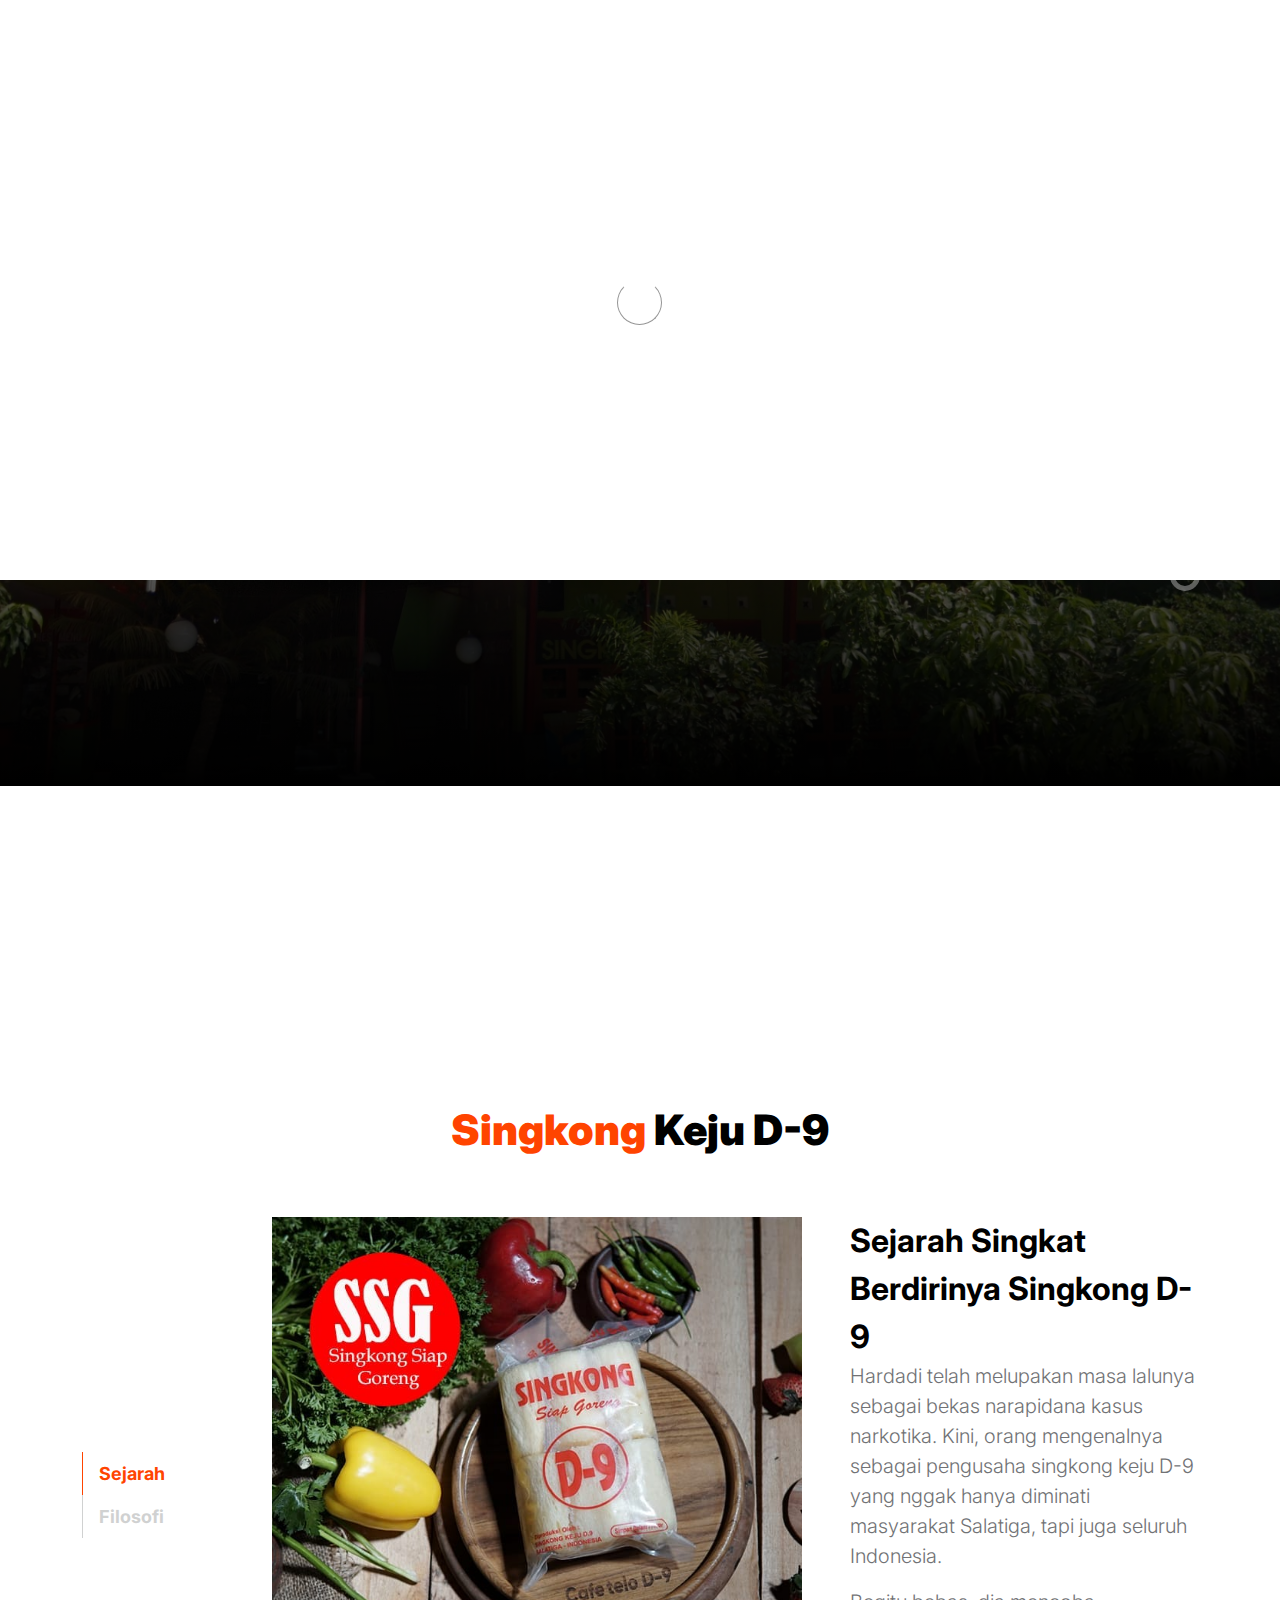
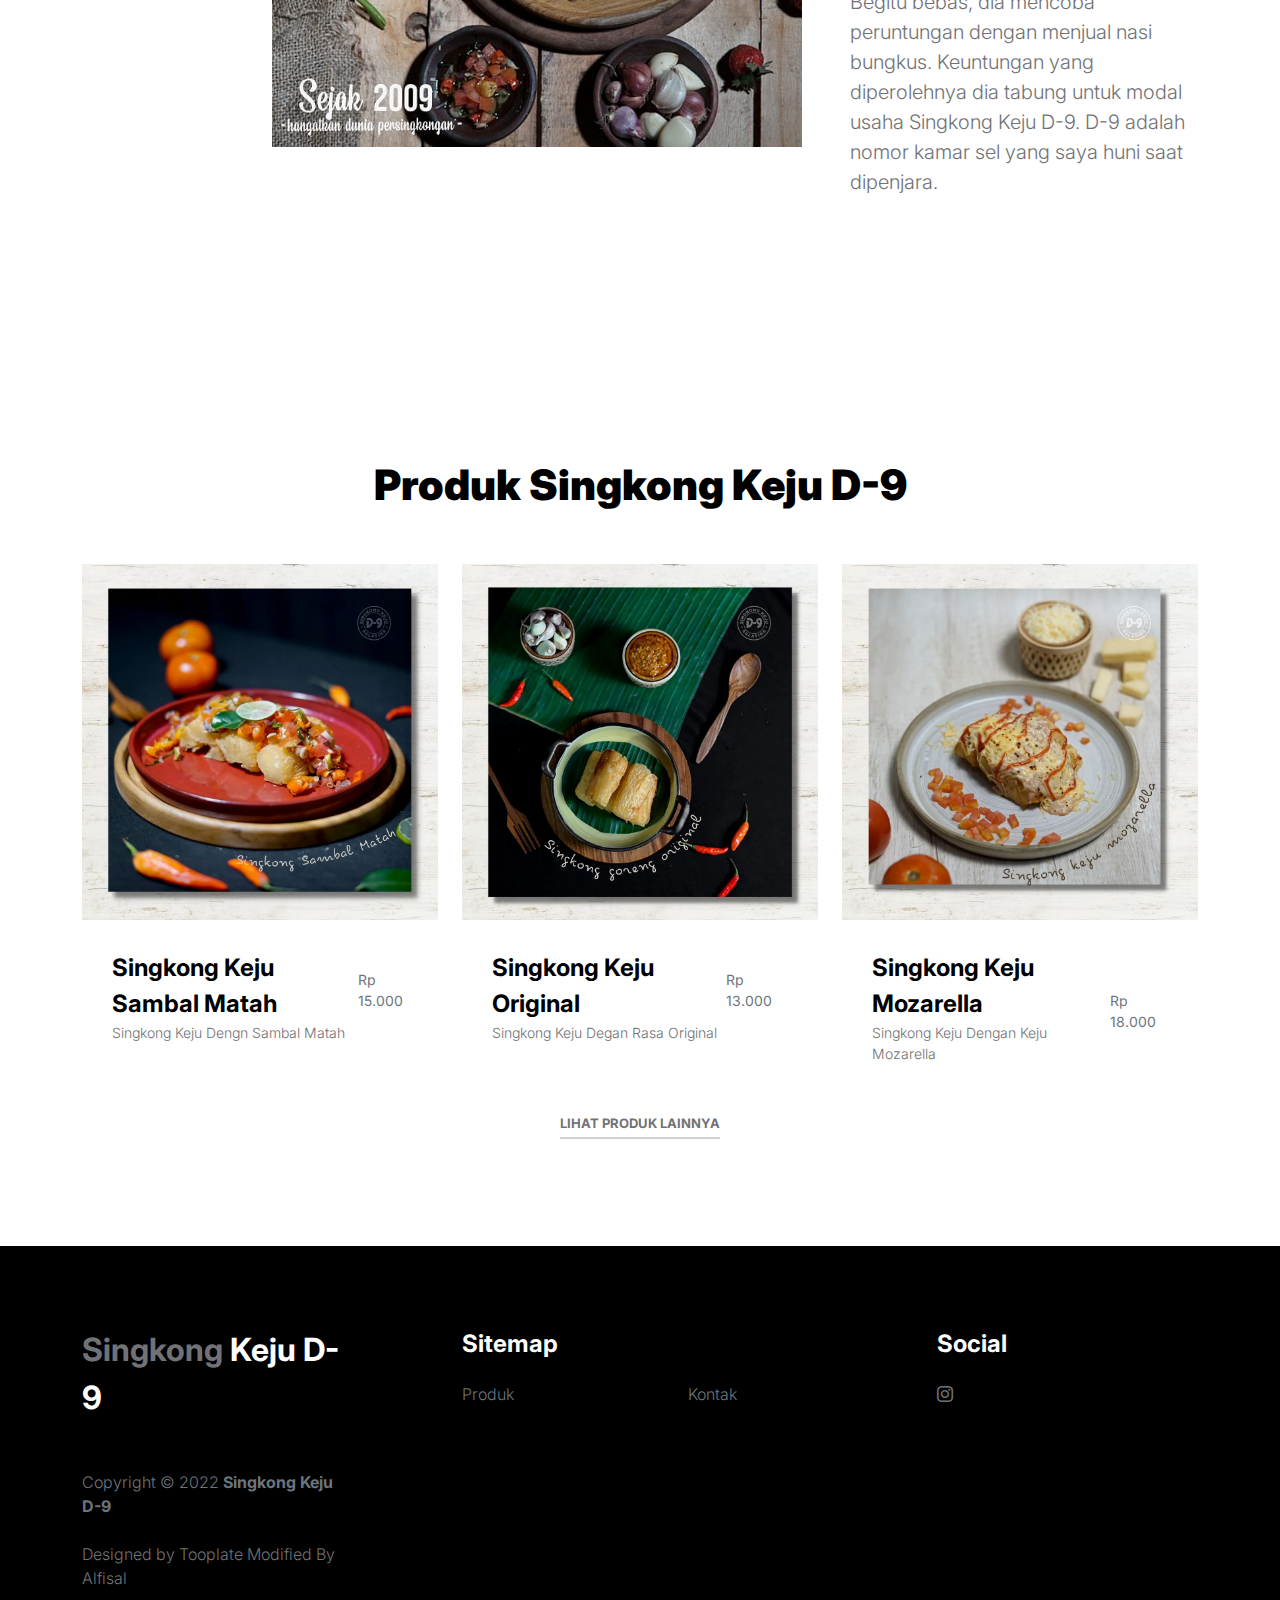
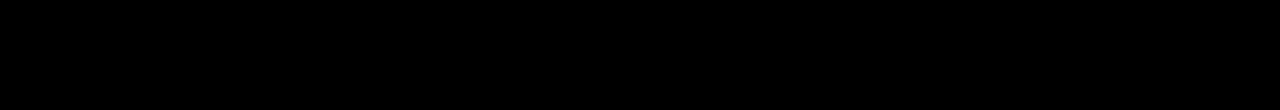
<file: index.html>
<!doctype html>

<html lang="en">

    <head>

        <meta charset="utf-8">

        <meta name="viewport" content="width=device-width, initial-scale=1">



        <meta name="description" content="">

        <meta name="author" content="">



        <title>Singkong Keju D-9</title>



        <!-- CSS FILES -->

        <link rel="preconnect" href="https://fonts.googleapis.com">



        <link rel="preconnect" href="https://fonts.gstatic.com" crossorigin>



        <link href="https://fonts.googleapis.com/css2?family=Inter:wght@100;300;400;700;900&display=swap" rel="stylesheet">



        <link href="css/bootstrap.min.css" rel="stylesheet">

        <link href="css/bootstrap-icons.css" rel="stylesheet">



        <link rel="stylesheet" href="css/slick.css"/>



        <link href="css/tooplate-little-fashion.css" rel="stylesheet">

<!--



Tooplate 2127 Little Fashion



https://www.tooplate.com/view/2127-little-fashion



-->

    </head>

    

    <body>



        <section class="preloader">

            <div class="spinner">

                <span class="sk-inner-circle"></span>

            </div>

        </section>

    

        <main>



            <nav class="navbar navbar-expand-lg">

                <div class="container">

                    <button class="navbar-toggler" type="button" data-bs-toggle="collapse" data-bs-target="#navbarNav" aria-controls="navbarNav" aria-expanded="false" aria-label="Toggle navigation">

                        <span class="navbar-toggler-icon"></span>

                    </button>



                    <a class="navbar-brand" href="index.html">

                        <strong><span>Singkong</span> Keju D-9</strong>

                    </a>



                    <div class="d-lg-none">

                        <a href="api/loginadmin.php" class="bi-person custom-icon me-3"></a>



                        <!-- <a href="product-detail.html" class="bi-bag custom-icon"></a> -->

                    </div>



                    <div class="collapse navbar-collapse" id="navbarNav">

                        <ul class="navbar-nav mx-auto">

                            <li class="nav-item">

                                <a class="nav-link active" href="index.html">Beranda</a>

                            </li>




                            <li class="nav-item">

                                <a class="nav-link" href="products.html">Produk</a>

                            </li>


                             <li class="nav-item">

                                <a class="nav-link" href="api/login.php">Staff Gudang</a>

                            </li>



                            <!-- <li class="nav-item">

                                <a class="nav-link" href="product-detail.html">FAQs</a>

                            </li> -->



                            <!-- <li class="nav-item">

                                <a class="nav-link" href="contact.html">Kontak</a>

                            </li>

                        </ul> -->
                        




                        
                        <div class="d-none d-lg-block">

                            <a href="api/loginadmin.php" class="bi-person custom-icon me-3 m-lg-auto" ></a>



                            <!-- <a href="product-detail.html" class="bi-bag custom-icon"></a> -->

                        </div>

                    </div>

                </div>

            </nav>



            <section class="slick-slideshow">   

                <div class="slick-custom">

                    <img src="images/uts/beranda/slide11.png" class="img-fluid" alt="">



                    <div class="slick-bottom">

                        <div class="container">

                            <div class="row">

                                <div class="col-lg-8 col-10">

                                    <h1 class="slick-title">Singkong Keju D-9</h1>



                                    <p class="lead text-white mt-lg-3 mb-lg-5">Berbagai produk olahan dari bahan baku singkong: Singkong keju, Combro Kemangi, Gemblong Cothot, Pastelo, Keriping singkong Obah Obah Janggut, dll.  Oleh-oleh dan jajanan khas dari Salatiga. Berdiri sejak 2009.</p>



                                    <a href="products.html" class="btn custom-btn">Produk</a>

                                </div>

                            </div>

                        </div>

                    </div>

                </div>



                <div class="slick-custom">

                    <img src="images/uts/beranda/1.jpg" class="img-fluid" alt="">



                    <div class="slick-bottom">

                        <div class="container">

                            <div class="row">

                                <div class="col-lg-8 col-10">

                                    <h1 class="slick-title">CAFE SINGKONG</h1>



                                    <p class="lead text-white mt-lg-1 mb-lg-10">Dimulai pada tahun 2009, saat Hardadi memulai usaha membuat Singkong keju. Dengan modal yang terbatas, menawarkan produk buatannya melalui pesan singkat kepada kerabat dan teman-temannya dan berjualan dengan gerobak di alun-alun.



                                        Hingga saat ini usahanya terus berkembang dan memiliki 100 lebih karyawan, serta toko dan kafe yang menjual aneka olahan dari singkong.</p>



                                    <!-- <a href="product.html" class="btn custom-btn">Explore products</a> -->

                                </div>

                            </div>

                        </div>

                    </div>

                </div>



                <div class="slick-custom">

                    <img src="images/uts/beranda/Singkong Thailand.jpg" class="img-fluid" alt="">



                    <div class="slick-bottom">

                        <div class="container">

                            <div class="row">

                                <div class="col-lg-6 col-10">

                                    <h1 class="slick-title">Singkong Thailand</h1>



                                    <p class="lead text-white mt-lg-3 mb-lg-5">Singkong Thailand adalah salah satu menu favorit pengunjung cafetelo D9 bisa di nikmati ditempat dan juga di pesan untuk berbagai acara</p>



                                    <!-- <a href="contact.html" class="btn custom-btn">Work with us</a> -->

                                </div>

                            </div>

                        </div>

                    </div>

                </div>



            </section>



            <section class="about section-padding">

                <div class="container">

                    <div class="row">



                        <div class="col-12 text-center">

                            <h2 class="mb-5"><span>Singkong</span> Keju D-9</h2>

                        </div>



                        <div class="col-lg-2 col-12 mt-auto mb-auto">

                            <ul class="nav nav-pills mb-5 mx-auto justify-content-center align-items-center" id="pills-tab" role="tablist">

                                <li class="nav-item" role="presentation">

                                    <button class="nav-link active" id="pills-home-tab" data-bs-toggle="pill" data-bs-target="#pills-home" type="button" role="tab" aria-controls="pills-home" aria-selected="true">Sejarah</button>

                                </li>



                                <!-- <li class="nav-item" role="presentation">

                                    <button class="nav-link" id="pills-youtube-tab" data-bs-toggle="pill" data-bs-target="#pills-youtube" type="button" role="tab" aria-controls="pills-youtube" aria-selected="true">How we work?</button>

                                </li> -->



                                <li class="nav-item" role="presentation">

                                    <button class="nav-link" id="pills-skill-tab" data-bs-toggle="pill" data-bs-target="#pills-skill" type="button" role="tab" aria-controls="pills-skill" aria-selected="false">Filosofi</button>

                                </li>

                            </ul>

                        </div>



                        <div class="col-lg-10 col-12">

                            <div class="tab-content mt-2" id="pills-tabContent">

                                <div class="tab-pane fade show active" id="pills-home" role="tabpanel" aria-labelledby="pills-home-tab">



                                    <div class="row">

                                        <div class="col-lg-7 col-12">

                                            <img src="images/uts/beranda/sejarah.jpg" class="img-fluid" alt="">

                                        </div>



                                        <div class="col-lg-5 col-12">

                                            <div class="d-flex flex-column h-100 ms-lg-4 mt-lg-0 mt-5">

                                                <h4 class="mb-3">Sejarah Singkat Berdirinya  Singkong D-9



                                                <p>Hardadi telah melupakan masa lalunya sebagai bekas narapidana kasus narkotika. Kini, orang mengenalnya sebagai pengusaha singkong keju D-9 yang nggak hanya diminati masyarakat Salatiga, tapi juga seluruh Indonesia.</p>



                                                <p>Begitu bebas, dia mencoba peruntungan dengan menjual nasi bungkus. Keuntungan yang diperolehnya dia tabung untuk modal usaha Singkong Keju D-9. D-9 adalah nomor kamar sel yang saya huni saat dipenjara.</p>



                                                <!-- <div class="mt-2 mt-lg-auto">

                                                    <a href="about.html" class="custom-link mb-2">

                                                        Learn more about us

                                                        <i class="bi-arrow-right ms-2"></i>

                                                    </a>

                                                </div> -->

                                            </div>

                                        </div>

                                    </div>

                                </div>



                                <div class="tab-pane fade" id="pills-youtube" role="tabpanel" aria-labelledby="pills-youtube-tab">



                                    <div class="row">

                                        <div class="col-lg-7 col-12">

                                            <div class="ratio ratio-16x9">

                                                <iframe src="https://www.youtube-nocookie.com/embed/f_7JqPDWhfw?controls=0" title="YouTube video player" frameborder="0" allow="accelerometer; autoplay; clipboard-write; encrypted-media; gyroscope; picture-in-picture" allowfullscreen></iframe>

                                            </div>

                                        </div>



                                        <!-- <div class="col-lg-5 col-12">

                                            <div class="d-flex flex-column h-100 ms-lg-4 mt-lg-0 mt-5">

                                                <h4 class="mb-3">Life at Studio</h4>



                                                <p>Over three years in business, We’ve had the chance to work on a variety of projects, with companies</p>



                                                <p>Custom work is branding, web design, UI/UX design</p>



                                                <div class="mt-2 mt-lg-auto">

                                                    <a href="contact.html" class="custom-link mb-2">

                                                        Work with us

                                                        <i class="bi-arrow-right ms-2"></i>

                                                    </a>

                                                </div>

                                            </div>

                                        </div> -->

                                    </div>

                                </div>



                                <div class="tab-pane fade" id="pills-skill" role="tabpanel" aria-labelledby="pills-skill-tab">

                                    <div class="row">

                                        <div class="col-lg-7 col-12">

                                            <img src="images/uts/beranda/filosofi.jpg" class="img-fluid" alt="">

                                        </div>



                                        <div class="col-lg-5 col-12">

                                            <div class="d-flex flex-column h-100 ms-lg-4 mt-lg-0 mt-5">

                                                <h4 class="mb-3">Sngkong Keju</h4>



                                                <p> Masuknya singkong ke Indonesia berawal dari Maluku pada abad ke-16 tersebut.



                                                    Tanaman umbi ini mulai memasuki Kabupaten Jawa Timur pada 1852. Itu pun tidak mendapat banyak perhatian karena singkong belum begitu populer di Jawa. Namun, konsumsi singkong meningkat pesat pada awal abad ke-20.</p>



                                                <!-- <div class="skill-thumb mt-3">



                                                    <strong>Branding</strong>

                                                        <span class="float-end">90%</span>

                                                            <div class="progress">

                                                                <div class="progress-bar progress-bar-primary" role="progressbar" aria-valuenow="90" aria-valuemin="0" aria-valuemax="100" style="width: 90%;"></div>

                                                            </div>



                                                    <strong>Design & Stragety</strong>

                                                        <span class="float-end">70%</span>

                                                            <div class="progress">

                                                                <div class="progress-bar progress-bar-primary" role="progressbar" aria-valuenow="70" aria-valuemin="0" aria-valuemax="100" style="width: 70%;"></div>

                                                            </div>



                                                    <strong>Online Platform</strong>

                                                        <span class="float-end">80%</span>

                                                            <div class="progress">

                                                                <div class="progress-bar progress-bar-primary" role="progressbar" aria-valuenow="80" aria-valuemin="0" aria-valuemax="100" style="width: 80%;"></div>

                                                            </div>



                                                </div> -->

                                                

                                                <!-- <div class="mt-2 mt-lg-auto">

                                                    <a href="products.html" class="custom-link mb-2">

                                                        Explore products

                                                        <i class="bi-arrow-right ms-2"></i>

                                                    </a>

                                                </div> -->

                                            </div>

                                        </div>

                                    </div>

                                </div>



                            </div>

                        </div>



                    </div>

                </div>

            </section>



            <!-- <section class="front-product">

                <div class="container-fluid p-0">

                    <div class="row align-items-center">



                        <div class="col-lg-6 col-12">

                            <img src="images/retail-shop-owner-mask-social-distancing-shopping.jpg" class="img-fluid" alt="">

                        </div>



                        <div class="col-lg-6 col-12">

                            <div class="px-5 py-5 py-lg-0">

                                

                                <h2 class="mb-4"><span>Retail</span> shop owners</h2>



                                <p class="lead mb-4">Credits go to Unsplash and FreePik websites for images used in this Little Fashion by Tooplate.</p>



                                <a href="products.html" class="custom-link">

                                    Explore Products

                                    <i class="bi-arrow-right ms-2"></i>

                                </a>

                            </div>

                        </div>



                    </div>

                </div>

            </section> -->



            <section class="featured-product section-padding">

                <div class="container">

                    <div class="row">

                        

                        <div class="col-12 text-center">

                            <h2 class="mb-5">Produk Singkong Keju D-9</h2>

                        </div>



                        <div class="col-lg-4 col-12 mb-3">

                            <div class="product-thumb">

                                <a href="product-detail.html">

                                    <img src="images/uts/beranda/2.jpg" class="img-fluid product-image" alt="">

                                </a>



                                <!-- <div class="product-top d-flex">

                                    <span class="product-alert me-auto">New Arrival</span>



                                    <a href="#" class="bi-heart-fill product-icon"></a>

                                </div> -->



                                <div class="product-info d-flex">

                                    <div>

                                        <h5 class="product-title mb-0">

                                            <a href="product-detail.html" class="product-title-link">Singkong Keju Sambal Matah</a>

                                        </h5>



                                        <p class="product-p">Singkong Keju Dengn Sambal Matah</p>

                                    </div>



                                    <small class="product-price text-muted ms-auto mt-auto mb-5">Rp 15.000</small>

                                </div>

                            </div>

                        </div>



                        <div class="col-lg-4 col-12 mb-3">

                            <div class="product-thumb">

                                <a href="product-detail.html">

                                    <img src="images/uts/beranda/3.jpg" class="img-fluid product-image" alt="">

                                </a>



                                <!-- <div class="product-top d-flex">

                                    <span class="product-alert">Low Price</span>



                                    <a href="#" class="bi-heart-fill product-icon ms-auto"></a>

                                </div> -->



                                <div class="product-info d-flex">

                                    <div>

                                        <h5 class="product-title mb-0">

                                            <a href="product-detail.html" class="product-title-link">Singkong Keju Original</a>

                                        </h5>



                                        <p class="product-p">Singkong Keju Degan Rasa Original</p>

                                    </div>



                                    <small class="product-price text-muted ms-auto mt-auto mb-5">Rp 13.000</small>

                                </div>

                            </div>

                        </div>



                        <div class="col-lg-4 col-12">

                            <div class="product-thumb">

                                <a href="product-detail.html">

                                    <img src="images/uts/beranda/singkongkejumozza.jpg" class="img-fluid product-image" alt="">

                                </a>



                                <!-- <div class="product-top d-flex">

                                    <a href="#" class="bi-heart-fill product-icon ms-auto"></a>

                                </div> -->



                                <div class="product-info d-flex">

                                    <div>

                                        <h5 class="product-title mb-0">

                                            <a href="product-detail.html" class="product-title-link">Singkong Keju Mozarella</a>

                                        </h5>



                                        <p class="product-p">Singkong Keju Dengan Keju Mozarella</p>

                                    </div>



                                    <small class="product-price text-muted ms-auto mt-auto mb-5">Rp 18.000</small>

                                </div>

                            </div>

                        </div>



                        <div class="col-12 text-center">

                            <a href="products.html" class="view-all">Lihat Produk Lainnya</a>

                        </div>



                    </div>

                </div>

            </section>



        </main>



        <footer class="site-footer">

            <div class="container">

                <div class="row">



                    <div class="col-lg-3 col-10 me-auto mb-4">

                        <h4 class="text-white mb-3"><a href="index.html">Singkong</a> Keju D-9</h4>

                        <p class="copyright-text text-muted mt-lg-5 mb-4 mb-lg-0">Copyright © 2022 <strong>Singkong Keju D-9</strong></p>

                        <br>

                        <p class="copyright-text">Designed by <a href="https://www.tooplate.com/" target="_blank">Tooplate</a> Modified By Alfisal</p>

                    </div>



                    <div class="col-lg-5 col-8">

                        <h5 class="text-white mb-3">Sitemap</h5>



                        <ul class="footer-menu d-flex flex-wrap">



                            <li class="footer-menu-item"><a href="product-detail.html" class="footer-menu-link">Produk</a></li>





                            <li class="footer-menu-item"><a href="contact.html" class="footer-menu-link">Kontak</a></li>

                        </ul>

                    </div>



                    <div class="col-lg-3 col-4">

                        <h5 class="text-white mb-3">Social</h5>



                        <ul class="social-icon">



                            <li><a href="https://www.instagram.com/cafetelo_d9/" class="social-icon-link bi-instagram"></a></li>



                            

                        </ul>

                    </div>



                </div>

            </div>

        </footer>



        <!-- JAVASCRIPT FILES -->

        <script src="js/jquery.min.js"></script>

        <script src="js/bootstrap.bundle.min.js"></script>

        <script src="js/Headroom.js"></script>

        <script src="js/jQuery.headroom.js"></script>

        <script src="js/slick.min.js"></script>

        <script src="js/custom.js"></script>



    </body>

</html>
</file>
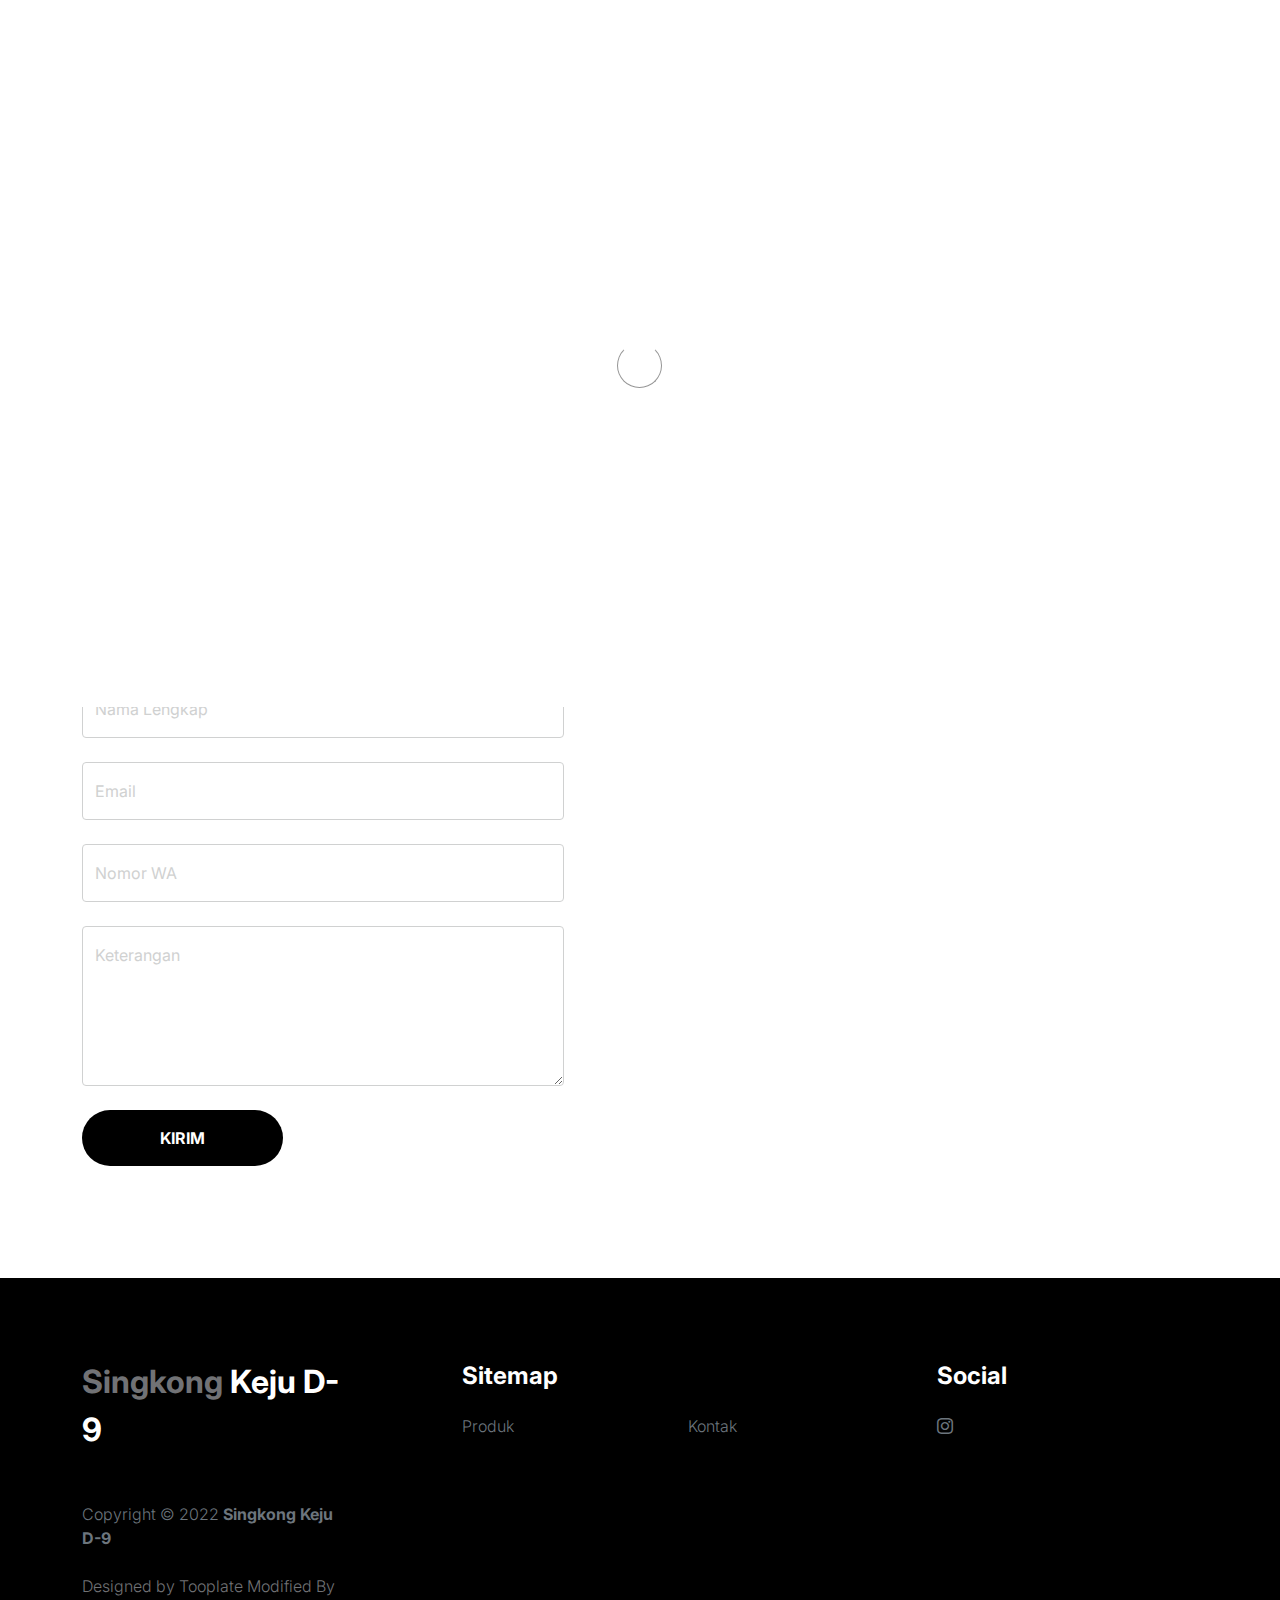
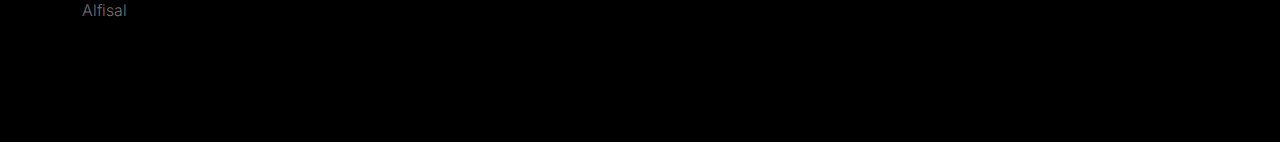
<file: contact.html>
<!doctype html>
<html lang="en">
    <head>
        <meta charset="utf-8">
        <meta name="viewport" content="width=device-width, initial-scale=1">

        <meta name="description" content="">
        <meta name="author" content="">

        <title>Informasi Kontak</title>

        <!-- CSS FILES -->
        <link rel="preconnect" href="https://fonts.googleapis.com">

        <link rel="preconnect" href="https://fonts.gstatic.com" crossorigin>

        <link href="https://fonts.googleapis.com/css2?family=Inter:wght@100;300;400;700;900&display=swap" rel="stylesheet">

        <link href="css/bootstrap.min.css" rel="stylesheet">
        <link href="css/bootstrap-icons.css" rel="stylesheet">

        <link rel="stylesheet" href="css/slick.css"/>

        <link href="css/tooplate-little-fashion.css" rel="stylesheet">
        
<!--

Tooplate 2127 Little Fashion

https://www.tooplate.com/view/2127-little-fashion

-->
    </head>
    
    <body>

        <section class="preloader">
            <div class="spinner">
                <span class="sk-inner-circle"></span>
            </div>
        </section>
    
        <main>

            <nav class="navbar navbar-expand-lg">
                <div class="container">
                    <button class="navbar-toggler" type="button" data-bs-toggle="collapse" data-bs-target="#navbarNav" aria-controls="navbarNav" aria-expanded="false" aria-label="Toggle navigation">
                        <span class="navbar-toggler-icon"></span>
                    </button>

                    <a class="navbar-brand" href="index.html">
                        <strong><span>Singkong</span> Keju D-9</strong>
                    </a>

                    <div class="d-lg-none">
                        <a href="sign-in.html" class="bi-person custom-icon me-3"></a>

                        <a href="product-detail.html" class="bi-bag custom-icon"></a>
                    </div>

                    <div class="collapse navbar-collapse" id="navbarNav">
                        <ul class="navbar-nav mx-auto">
                            <li class="nav-item">
                                <a class="nav-link" href="index.html">Beranda</a>
                            </li>

                            <!-- <li class="nav-item">
                                <a class="nav-link" href="about.html">Story</a>
                            </li> -->

                            <li class="nav-item">
                                <a class="nav-link" href="products.html">Produk</a>
                            </li>

                            <!-- <li class="nav-item">
                                <a class="nav-link" href="faq.html">FAQs</a>
                            </li> -->

                            <li class="nav-item">
                                <a class="nav-link active" href="contact.html">Contak</a>
                            </li>
                        </ul>

                        <div class="d-none d-lg-block">
                            <a href="sign-in.html" class="bi-person custom-icon me-3"></a>

                            <a href="product-detail.html" class="bi-bag custom-icon"></a>
                        </div>
                    </div>
                </div>
            </nav>

            <header class="site-header section-padding-img site-header-image">
                <div class="container">
                    <div class="row">

                        <div class="col-lg-10 col-12 header-info">
                            <h1>
                                <span class="d-block text-primary">Info</span>
                                <span class="d-block text-dark">Pemesanan </span>
                            </h1>
                        </div>
                    </div>
                </div>

                <img src="images/uts/beranda/sejarah.jpg" class="header-image img-fluid" alt="">
            </header>

            <section class="contact section-padding">
                <div class="container">
                    <div class="row">
                        
                        <div class="col-lg-6 col-12">
                            <!-- <h2 class="mb-4">Let's <span>begin</span></h2> -->

                            <form class="contact-form me-lg-5 pe-lg-3" role="form">

                                <div class="form-floating">
                                    <input type="text" name="name" id="name" class="form-control" placeholder="Full name" required>

                                    <label for="name">Nama Lengkap</label>
                                </div>

                                <div class="form-floating my-4">
                                    <input type="email" name="email" id="email" pattern="[^ @]*@[^ @]*" class="form-control" placeholder="Email address" required>

                                    <label for="email">Email</label>
                                </div>
                                
                                <div class="form-floating my-4">
                                    <input type="subject" name="subject" id="subject"class="form-control" placeholder="Subject" required>

                                    <label for="subject">Nomor WA</label>
                                </div>

                                <div class="form-floating mb-4">
                                    <textarea id="message" name="message" class="form-control" placeholder="Leave a comment here" required style="height: 160px"></textarea>

                                    <label for="message">Keterangan</label>
                                </div>

                                <div class="col-lg-5 col-6">
                                    <button type="submit" class="form-control">Kirim</button>
                                </div>
                            </form>
                        </div>

                        <!-- <div class="col-lg-6 col-12 mt-5 ms-auto">
                            <div class="row">
                                <div class="col-6 border-end contact-info">
                                    <h6 class="mb-3">New Business</h6>

                                    <a href="mailto:hello@company.com" class="custom-link">
                                        hello@company.com
                                        <i class="bi-arrow-right ms-2"></i>
                                    </a>
                                </div>

                                <div class="col-6 contact-info">
                                	<h6 class="mb-3">Main Studio</h6>

                                    <a href="mailto:studio@company.com" class="custom-link">
                                        studio@company.com
                                        <i class="bi-arrow-right ms-2"></i>
                                    </a>
                                </div>

                                <div class="col-6 border-top border-end contact-info">
                                    <h6 class="mb-3">Our Office</h6>

                                    <p class="text-muted">Akershusstranda 20, 0150 Oslo, Norway</p>
                                </div>

                                <div class="col-6 border-top contact-info">
                                    <h6 class="mb-3">Our Socials</h6>

                                    <ul class="social-icon">

                                        <li><a href="#" class="social-icon-link bi-messenger"></a></li>

                                        <li><a href="#" class="social-icon-link bi-youtube"></a></li>

                                        <li><a href="#" class="social-icon-link bi-instagram"></a></li>

                                        <li><a href="#" class="social-icon-link bi-whatsapp"></a></li>
                                    </ul>
                                </div>
                            </div>
                        </div> -->

                    </div>
                </div>
            </section>
        </main>

        <footer class="site-footer">
            <div class="container">
                <div class="row">

                    <div class="col-lg-3 col-10 me-auto mb-4">
                        <h4 class="text-white mb-3"><a href="index.html">Singkong</a> Keju D-9</h4>
                        <p class="copyright-text text-muted mt-lg-5 mb-4 mb-lg-0">Copyright © 2022 <strong>Singkong Keju D-9</strong></p>
                        <br>
                        <p class="copyright-text">Designed by <a href="https://www.tooplate.com/" target="_blank">Tooplate</a> Modified By Alfisal</p>
                    </div>

                    <div class="col-lg-5 col-8">
                        <h5 class="text-white mb-3">Sitemap</h5>

                        <ul class="footer-menu d-flex flex-wrap">

                            <li class="footer-menu-item"><a href="product-detail.html" class="footer-menu-link">Produk</a></li>


                            <li class="footer-menu-item"><a href="contact.html" class="footer-menu-link">Kontak</a></li>
                        </ul>
                    </div>

                    <div class="col-lg-3 col-4">
                        <h5 class="text-white mb-3">Social</h5>

                        <ul class="social-icon">

                            <li><a href="https://www.instagram.com/cafetelo_d9/" class="social-icon-link bi-instagram"></a></li>

                            
                        </ul>
                    </div>

                </div>
            </div>
        </footer>

        <!-- JAVASCRIPT FILES -->
        <script src="js/jquery.min.js"></script>
        <script src="js/bootstrap.bundle.min.js"></script>
        <script src="js/Headroom.js"></script>
        <script src="js/jQuery.headroom.js"></script>
        <script src="js/slick.min.js"></script>
        <script src="js/custom.js"></script>
    </body>
</html>
</file>
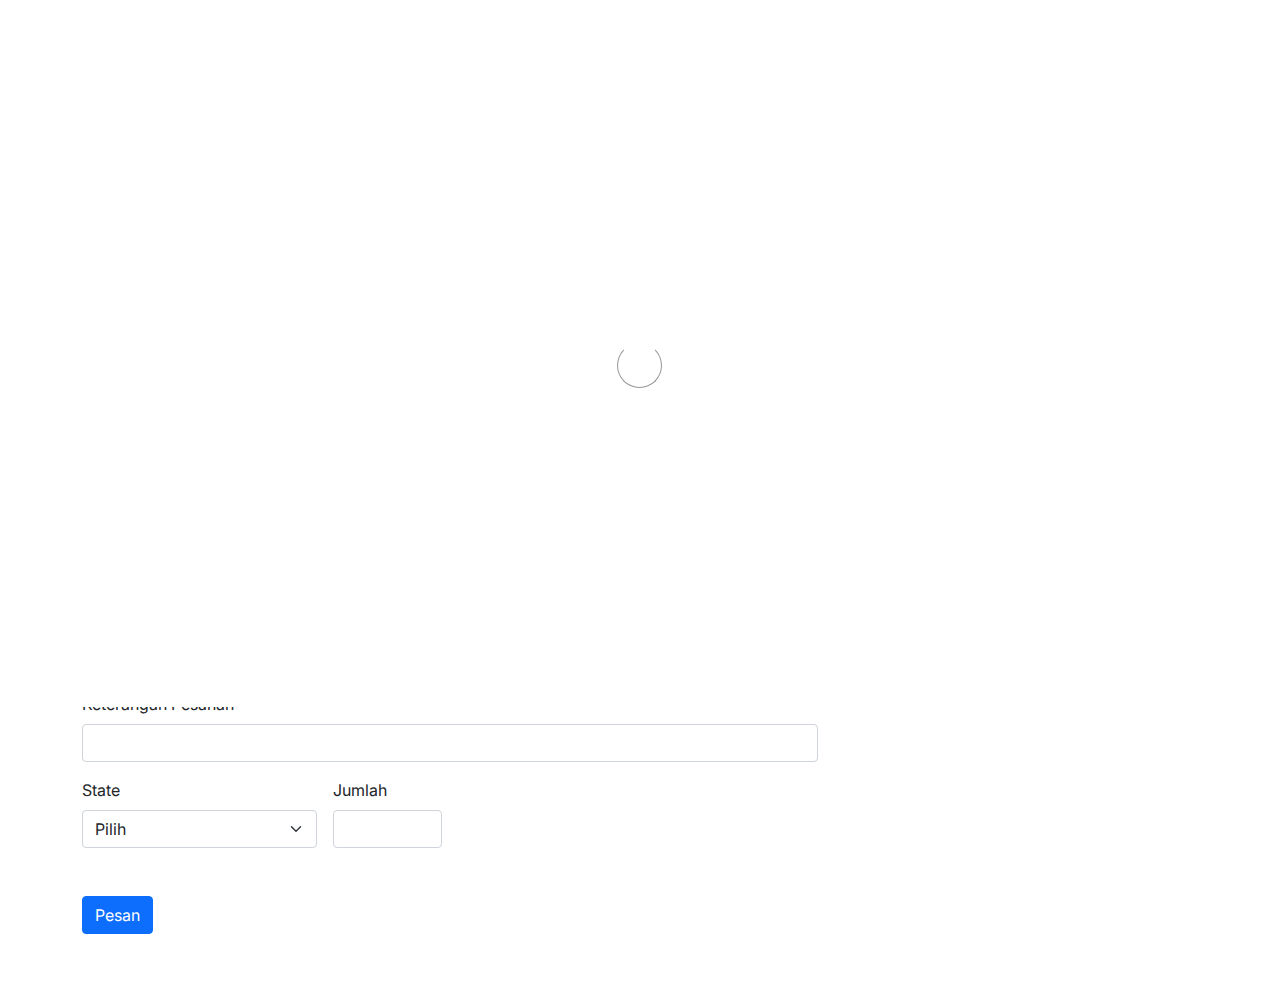
<file: product-detail.html>
<!doctype html>
<html lang="en">
    <head>
        <meta charset="utf-8">
        <meta name="viewport" content="width=device-width, initial-scale=1">

        <meta name="description" content="">
        <meta name="author" content="">

        <title>Pesan Singkong Keju D-9</title>

        <!-- CSS FILES -->
        <link rel="preconnect" href="https://fonts.googleapis.com">

        <link rel="preconnect" href="https://fonts.gstatic.com" crossorigin>

        <link href="https://fonts.googleapis.com/css2?family=Inter:wght@100;300;400;700;900&display=swap" rel="stylesheet">

        <link href="css/bootstrap.min.css" rel="stylesheet">
        <link href="css/bootstrap-icons.css" rel="stylesheet">

        <link rel="stylesheet" href="css/slick.css"/>

        <link href="css/tooplate-little-fashion.css" rel="stylesheet">
        
<!--

Tooplate 2127 Little Fashion

https://www.tooplate.com/view/2127-little-fashion

-->
    </head>
    
    <body>

        <section class="preloader">
            <div class="spinner">
                <span class="sk-inner-circle"></span>
            </div>
        </section>
    
        <main>

            <nav class="navbar navbar-expand-lg">
                <div class="container">
                    <button class="navbar-toggler" type="button" data-bs-toggle="collapse" data-bs-target="#navbarNav" aria-controls="navbarNav" aria-expanded="false" aria-label="Toggle navigation">
                        <span class="navbar-toggler-icon"></span>
                    </button>

                    <a class="navbar-brand" href="index.html">
                        <strong><span>Singkong</span> Keju D-9</strong>
                    </a>

                    <div class="d-lg-none">
                        <a href="sign-in.html" class="bi-person custom-icon me-3"></a>

                        <a href="product-detail.html" class="bi-bag custom-icon"></a>
                    </div>

                    <div class="collapse navbar-collapse" id="navbarNav">
                        <ul class="navbar-nav mx-auto">
                            <li class="nav-item">
                                <a class="nav-link" href="index.html">Beranda</a>
                            </li>

                            <!-- <li class="nav-item">
                                <a class="nav-link" href="about.html">Story</a>
                            </li> -->

                            <li class="nav-item">
                                <a class="nav-link" href="products.html">Produk</a>
                            </li>

                            <!-- <li class="nav-item">
                                <a class="nav-link" href="faq.html">FAQs</a>
                            </li> -->

                            <li class="nav-item">
                                <a class="nav-link" href="contact.html">Kontak</a>
                            </li>
                        </ul>

                        <div class="d-none d-lg-block">
                            <a href="sign-in.html" class="bi-person custom-icon me-3"></a>

                            <a href="product-detail.html" class="bi-bag custom-icon"></a>
                        </div>
                    </div>
                </div>
            </nav>

            <header class="site-header section-padding d-flex justify-content-center align-items-center">
                <div class="container">
                    <div class="row">

                        <div class="col-lg-10 col-12">
                            <h1>
                                <span class="d-block text-primary">Pesan</span>
                                <span class="d-block text-dark">Singkong Keju</span>
                            </h1>
                        </div>
                    </div>
                </div>
            </header>

            <div class="container mt-5">
                <div class="row align-items-start">
                  <div class="col-md-8">
                    <form class="row g-3">
                        <div class="col-md-6">
                          <label for="inputEmail4" class="form-label">Nama</label>
                          <input type="text" class="form-control" id="inputEmail4">
                        </div>
                        <div class="col-md-6">
                          <label for="inputPassword4" class="form-label">No WA</label>
                          <input type="" class="form-control" id="inputPassword4">
                        </div>
                        <div class="col-12">
                          <label for="inputAddress" class="form-label">Alamat</label>
                          <input type="text" class="form-control" id="inputAddress" placeholder="">
                        </div>
                        <div class="col-12">
                          <label for="inputAddress2" class="form-label">Keterangan Pesanan</label>
                          <input type="text" class="form-control" id="inputAddress2" placeholder="">
                        </div>
                        <div class="col-md-4">
                          <label for="inputState" class="form-label">State</label>
                          <select id="inputState" class="form-select">
                            <option selected>Pilih</option>
                            <option>Singkong Sambal Matah</option>
                            <option>Singkong Keju Original</option>
                            <option>Singkong Thailand</option>
                            <option>Singkong Coklat Keju</option>
                            <option>Singkong Keju Mozarella</option>
                            <option>singkong Keju Mayo</option>
                          </select>
                        </div>
                        <div class="col-md-2">
                          <label for="inputZip" class="form-label">Jumlah</label>
                          <input type="number" class="form-control" id="inputZip">
                        </div>
                        
                        </div>
                        <div class="col-12 mt-5">
                          <button type="submit" class="btn btn-primary">Pesan</button>
                        </div>
                      </form>
                  </div>
              

        <!-- JAVASCRIPT FILES -->
        <script src="js/jquery.min.js"></script>
        <script src="js/bootstrap.bundle.min.js"></script>
        <script src="js/Headroom.js"></script>
        <script src="js/jQuery.headroom.js"></script>
        <script src="js/slick.min.js"></script>
        <script src="js/custom.js"></script>
        <script src="https://cdn.jsdelivr.net/npm/bootstrap@5.1.3/dist/js/bootstrap.bundle.min.js" integrity="sha384-ka7Sk0Gln4gmtz2MlQnikT1wXgYsOg+OMhuP+IlRH9sENBO0LRn5q+8nbTov4+1p" crossorigin="anonymous"></script>
    </body>
</html>
</file>
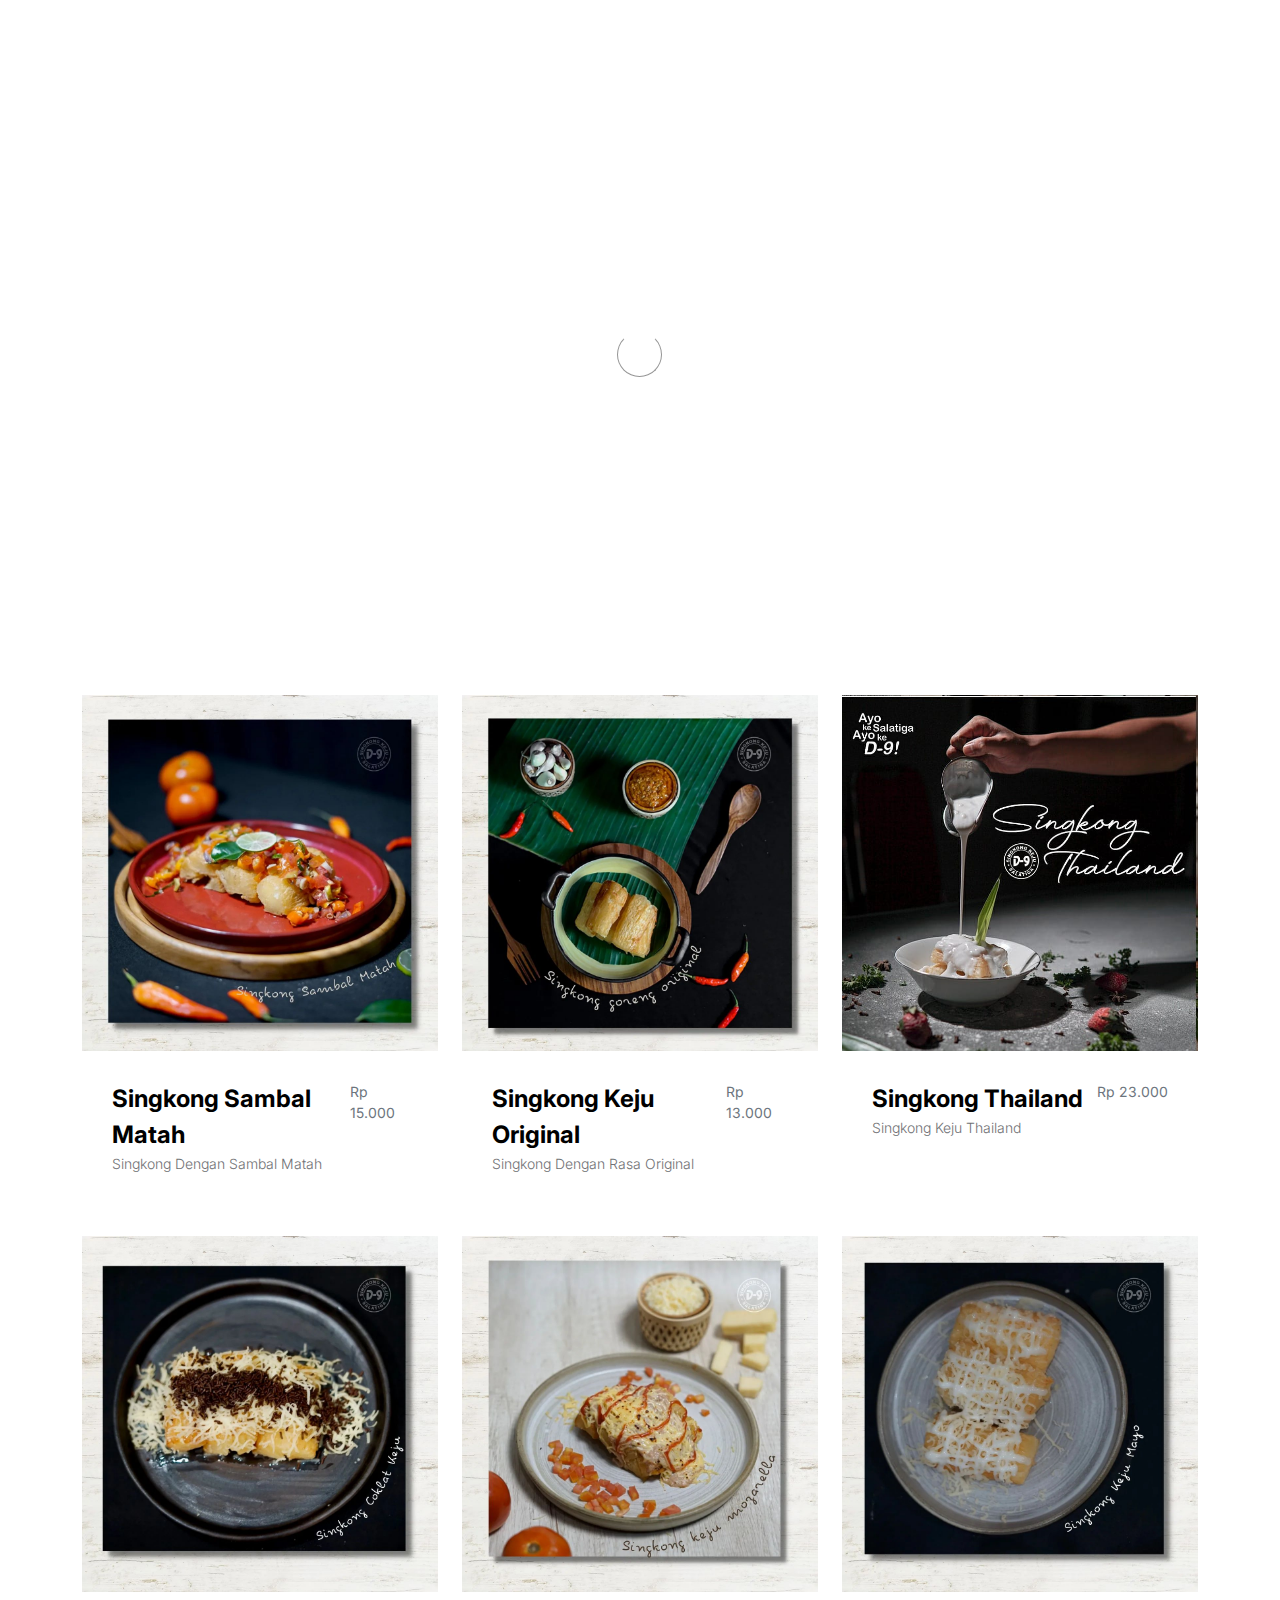
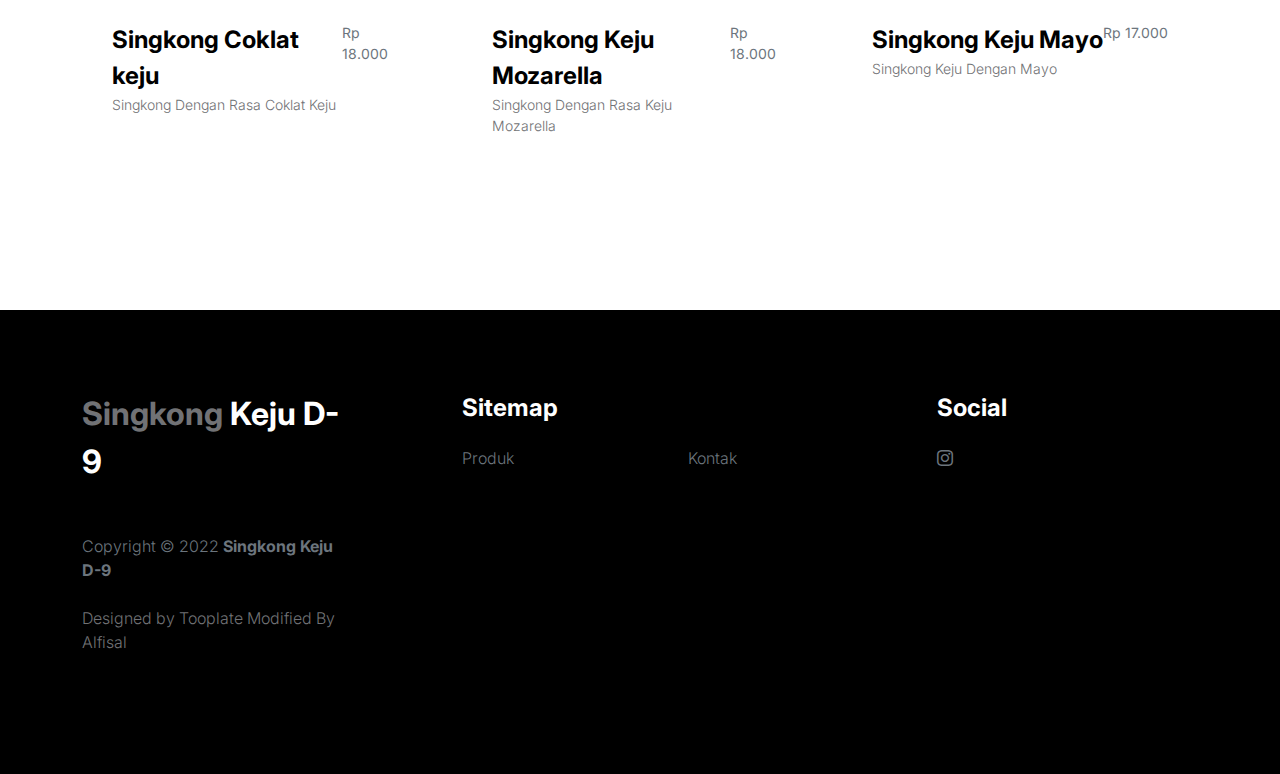
<file: products.html>
<!doctype html>

<html lang="en">

    <head>

        <meta charset="utf-8">

        <meta name="viewport" content="width=device-width, initial-scale=1">



        <meta name="description" content="">

        <meta name="author" content="">



        <title>Tooplate's Little Fashion - Products</title>



        <!-- CSS FILES -->

        <link rel="preconnect" href="https://fonts.googleapis.com">



        <link rel="preconnect" href="https://fonts.gstatic.com" crossorigin>



        <link href="https://fonts.googleapis.com/css2?family=Inter:wght@100;300;400;700;900&display=swap" rel="stylesheet">



        <link href="css/bootstrap.min.css" rel="stylesheet">

        <link href="css/bootstrap-icons.css" rel="stylesheet">



        <link rel="stylesheet" href="css/slick.css"/>



        <link href="css/tooplate-little-fashion.css" rel="stylesheet">

<!--



Tooplate 2127 Little Fashion



https://www.tooplate.com/view/2127-little-fashion



-->

    </head>

    

    <body>



        <section class="preloader">

            <div class="spinner">

                <span class="sk-inner-circle"></span>

            </div>

        </section>

    

        <main>



            <nav class="navbar navbar-expand-lg">

                <div class="container">

                    <button class="navbar-toggler" type="button" data-bs-toggle="collapse" data-bs-target="#navbarNav" aria-controls="navbarNav" aria-expanded="false" aria-label="Toggle navigation">

                        <span class="navbar-toggler-icon"></span>

                    </button>



                    <a class="navbar-brand" href="index.html">

                        <strong><span>Singkong</span> Keju D-9</strong>

                    </a>



                    <div class="d-lg-none">

                        <a href="sign-in.html" class="bi-person custom-icon me-3"></a>



                        <a href="product-detail.html" class="bi-bag custom-icon"></a>

                    </div>



                    <div class="collapse navbar-collapse" id="navbarNav">

                        <ul class="navbar-nav mx-auto">

                            <li class="nav-item">

                                <a class="nav-link" href="index.html">Beranda</a>

                            </li>



                            <!-- <li class="nav-item">

                                <a class="nav-link" href="about.html">Story</a>

                            </li> -->



                            <li class="nav-item">

                                <a class="nav-link active" href="products.html">Produk</a>

                            </li>



                            <!-- <li class="nav-item">

                                <a class="nav-link" href="faq.html">FAQs</a>

                            </li> -->



                            <li class="nav-item">

                                <a class="nav-link" href="contact.html">Kontak</a>

                            </li>

                        </ul>



                        <div class="d-none d-lg-block">

                            <a href="api/login.php" class="bi-person custom-icon me-3"></a>



                            <a href="product-detail.html" class="bi-bag custom-icon"></a>

                        </div>

                    </div>

                </div>

            </nav>



            <header class="site-header section-padding d-flex justify-content-center align-items-center">

                <div class="container">

                    <div class="row">



                        <div class="col-lg-10 col-12">

                            <h1>

                                <span class="d-block text-primary">Pilihlah </span>

                                <span class="d-block text-dark">Singkong Kesukaanmu</span>

                            </h1>

                        </div>

                    </div>

                </div>

            </header>



            <section class="products section-padding">

                <div class="container">

                    <div class="row">

                        

                        <div class="col-12">

                            <h2 class="mb-5">Produk Singkong D-9</h2>

                        </div>



                        <div class="col-lg-4 col-12 mb-3">

                            <div class="product-thumb">

                                <a href="product-detail.html">

                                    <img src="images/uts/beranda/2.jpg" class="img-fluid product-image" alt="">

                                </a>



                                <!-- <div class="product-top d-flex">

                                    <span class="product-alert me-auto">New Arrival</span>



                                    <a href="#" class="bi-heart-fill product-icon"></a>

                                </div> -->



                                <div class="product-info d-flex">

                                    <div>

                                        <h5 class="product-title mb-0">

                                            <a href="product-detail.html" class="product-title-link">Singkong Sambal Matah</a>

                                        </h5>



                                        <p class="product-p">Singkong Dengan Sambal Matah</p>

                                    </div>



                                    <small class="product-price text-muted ms-auto">Rp 15.000</small>

                                </div>

                            </div>

                        </div>



                        <div class="col-lg-4 col-12 mb-3">

                            <div class="product-thumb">

                                <a href="product-detail.html">

                                    <img src="images/uts/beranda/3.jpg" class="img-fluid product-image" alt="">

                                </a>



                                <!-- <div class="product-top d-flex">

                                    <span class="product-alert">Discounted Price</span>



                                    <a href="#" class="bi-heart-fill product-icon ms-auto"></a>

                                </div> -->



                                <div class="product-info d-flex">

                                    <div>

                                        <h5 class="product-title mb-0">

                                            <a href="product-detail.html" class="product-title-link">Singkong Keju Original</a>

                                        </h5>



                                        <p class="product-p">Singkong Dengan Rasa Original</p>

                                    </div>



                                    <small class="product-price text-muted ms-auto">Rp 13.000</small>

                                </div>

                            </div>

                        </div>



                        <div class="col-lg-4 col-12">

                            <div class="product-thumb">

                                <a href="product-detail.html">

                                    <img src="images/uts/beranda/Singkong Thailand.jpg" class="img-fluid product-image" alt="">

                                </a>



                                <!-- <div class="product-top d-flex">

                                    <a href="#" class="bi-heart-fill product-icon ms-auto"></a>

                                </div> -->



                                <div class="product-info d-flex">

                                    <div>

                                        <h5 class="product-title mb-0">

                                            <a href="product-detail.html" class="product-title-link">Singkong Thailand</a>

                                        </h5>



                                        <p class="product-p">Singkong Keju Thailand</p>

                                    </div>



                                    <small class="product-price text-muted ms-auto">Rp 23.000</small>

                                </div>

                            </div>

                        </div>



                        <!-- <div class="col-12">

                            <h2 class="mb-5">Popular</h2>

                        </div> -->



                        <div class="col-lg-4 col-12 mb-3">

                            <div class="product-thumb">

                                <a href="product-detail.html">

                                    <img src="images/uts/beranda/singkongcoklatkeju.jpg" class="img-fluid product-image" alt="">

                                </a>



                                <!-- <div class="product-top d-flex">

                                    <span class="product-alert">Trending</span>



                                    <a href="#" class="bi-heart-fill product-icon ms-auto"></a>

                                </div> -->



                                <div class="product-info d-flex">

                                    <div>

                                        <h5 class="product-title mb-0">

                                            <a href="product-detail.html" class="product-title-link">Singkong Coklat keju</a>

                                        </h5>



                                        <p class="product-p">Singkong Dengan Rasa Coklat Keju</p>

                                    </div>



                                    <small class="product-price text-muted ms-auto">Rp 18.000</small>

                                </div>

                            </div>

                        </div>



                        <div class="col-lg-4 col-12 mb-3">

                            <div class="product-thumb">

                                <a href="product-detail.html">

                                    <img src="images/uts/beranda/singkongkejumozza.jpg" class="img-fluid product-image" alt="">

                                </a>



                                <!-- <div class="product-top d-flex">

                                    <a href="#" class="bi-heart-fill product-icon ms-auto"></a>

                                </div> -->



                                <div class="product-info d-flex">

                                    <div>

                                        <h5 class="product-title mb-0">

                                            <a href="product-detail.html" class="product-title-link">Singkong Keju Mozarella</a>

                                        </h5>



                                        <p class="product-p">Singkong Dengan Rasa Keju Mozarella </p>

                                    </div>



                                    <small class="product-price text-muted ms-auto">Rp 18.000</small>

                                </div>

                            </div>

                        </div>



                        <div class="col-lg-4 col-12 mb-3">

                            <div class="product-thumb">

                                <a href="product-detail.html">

                                    <img src="images/uts/beranda/singkonkejumayo.jpg" class="img-fluid product-image" alt="">

                                </a>



                                <!-- <div class="product-top d-flex">

                                    <a href="#" class="bi-heart-fill product-icon ms-auto"></a>

                                </div> -->



                                <div class="product-info d-flex">

                                    <div>

                                        <h5 class="product-title mb-0">

                                            <a href="product-detail.html" class="product-title-link">Singkong Keju Mayo</a>

                                        </h5>



                                        <p class="product-p">Singkong Keju Dengan Mayo</p>

                                    </div>



                                    <small class="product-price text-muted ms-auto">Rp 17.000</small>

                                </div>

                            </div>

                        </div>



                    </div>

                </div>

            </section>



        </main>



        <footer class="site-footer">

            <div class="container">

                <div class="row">



                    <div class="col-lg-3 col-10 me-auto mb-4">

                        <h4 class="text-white mb-3"><a href="index.html">Singkong</a> Keju D-9</h4>

                        <p class="copyright-text text-muted mt-lg-5 mb-4 mb-lg-0">Copyright © 2022 <strong>Singkong Keju D-9</strong></p>

                        <br>

                        <p class="copyright-text">Designed by <a href="https://www.tooplate.com/" target="_blank">Tooplate</a> Modified By Alfisal</p>

                    </div>



                    <div class="col-lg-5 col-8">

                        <h5 class="text-white mb-3">Sitemap</h5>



                        <ul class="footer-menu d-flex flex-wrap">



                            <li class="footer-menu-item"><a href="product-detail.html" class="footer-menu-link">Produk</a></li>





                            <li class="footer-menu-item"><a href="contact.html" class="footer-menu-link">Kontak</a></li>

                        </ul>

                    </div>



                    <div class="col-lg-3 col-4">

                        <h5 class="text-white mb-3">Social</h5>



                        <ul class="social-icon">



                            <li><a href="https://www.instagram.com/cafetelo_d9/" class="social-icon-link bi-instagram"></a></li>



                            

                        </ul>

                    </div>



                </div>

            </div>

        </footer>



        <!-- JAVASCRIPT FILES -->

        <script src="js/jquery.min.js"></script>

        <script src="js/bootstrap.bundle.min.js"></script>

        <script src="js/Headroom.js"></script>

        <script src="js/jQuery.headroom.js"></script>

        <script src="js/slick.min.js"></script>

        <script src="js/custom.js"></script>



    </body>

</html>
</file>
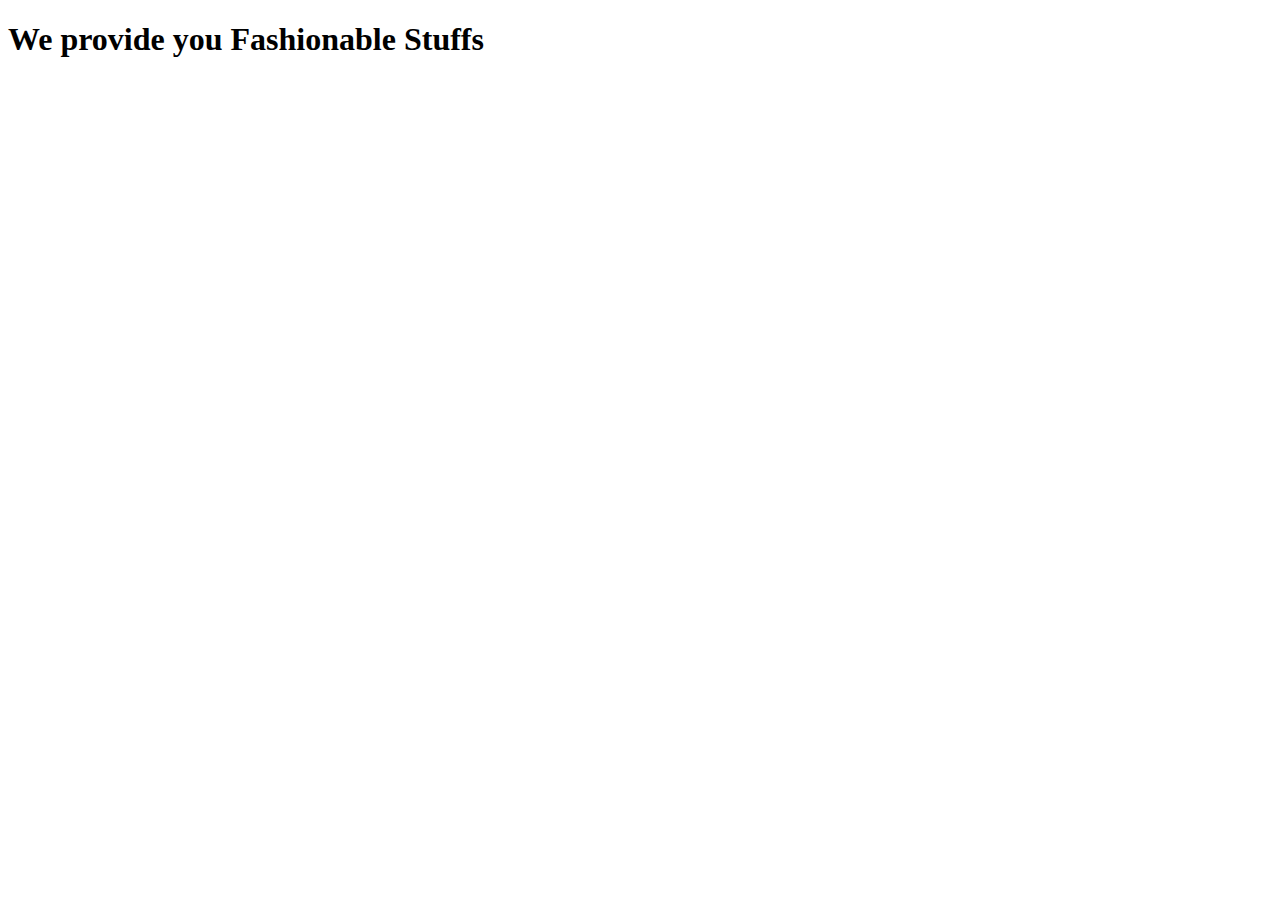
<file: produk-singkongku.html>
<!DOCTYPE html>
<html lang="en">
<head>
    <meta charset="UTF-8">
    <meta http-equiv="X-UA-Compatible" content="IE=edge">
    <meta name="viewport" content="width=device-width, initial-scale=1.0">
    <title>Produk Order</title>
    <link href="https://cdn.jsdelivr.net/npm/bootstrap@5.1.3/dist/css/bootstrap.min.css" rel="stylesheet" integrity="sha384-1BmE4kWBq78iYhFldvKuhfTAU6auU8tT94WrHftjDbrCEXSU1oBoqyl2QvZ6jIW3" crossorigin="anonymous">

</head>
<body>
    <header class="site-header section-padding d-flex justify-content-center align-items-center">
        <div class="container">
            <div class="row">

                <div class="col-lg-10 col-12">
                    <h1>
                        <span class="d-block text-primary">We provide you</span>
                        <span class="d-block text-dark">Fashionable Stuffs</span>
                    </h1>
                </div>
            </div>
        </div>
    </header>
</body>
<script src="https://cdn.jsdelivr.net/npm/bootstrap@5.1.3/dist/js/bootstrap.bundle.min.js" integrity="sha384-ka7Sk0Gln4gmtz2MlQnikT1wXgYsOg+OMhuP+IlRH9sENBO0LRn5q+8nbTov4+1p" crossorigin="anonymous"></script>

</html>
</file>
<file: css/tooplate-little-fashion.css>
/*



Tooplate 2127 Little Fashion



https://www.tooplate.com/view/2127-little-fashion



*/





/*---------------------------------------

  CUSTOM PROPERTIES ( VARIABLES )             

-----------------------------------------*/

:root {

  --white-color:                #ffffff;

  --primary-color:              #FF4400;

  --section-bg-color:           #f0f8ff;

  --dark-color:                 #000000;

  --grey-color:                 #d0d1d1;

  --p-color:                    #717275;



  --body-font-family:           'Inter', sans-serif;



  --h5-font-size:               24px;

  --p-font-size:                20px;

  --copyright-text-font-size:   16px;

  --product-link-font-size:     14px;

  --custom-link-font-size:      12px;



  --font-weight-thin:           200;

  --font-weight-light:          300;

  --font-weight-normal:         400;

  --font-weight-bold:           700;

  --font-weight-black:          900;

}



body,

html {

  height: 100%;

}



html {

  scroll-behavior: smooth;

}



@media screen and (prefers-reduced-motion: reduce) {

  html {

    scroll-behavior: auto;

  }

}



body {

    background: var(--white-color);

    font-family: var(--body-font-family);    

    position: relative;

}



/*---------------------------------------

  TYPOGRAPHY               

-----------------------------------------*/



h2,

h3,

h4,

h5,

h6 {

  color: var(--dark-color);

  line-height: inherit;

}



h1,

h2,

h3,

h4,

h5,

h6 {

  font-weight: var(--font-weight-bold);

}



h1,

h2 {

  font-weight: var(--font-weight-black);

}



h1 {

  font-size: 64px;

  line-height: normal;

}



h2 {

  font-size: 42px;

}



h3 {

  font-size: 36px;

}



h4 {

  font-size: 32px;

}



h5 {

  font-size: 24px;

}



h6 {

  font-size: 20px;

}



p {

  color: var(--p-color);

  font-size: var(--p-font-size);

  font-weight: var(--font-weight-light);

}



a, 

button {

  touch-action: manipulation;

  transition: all 0.3s;

}



a {

  color: var(--p-color);

  text-decoration: none;

}



a:hover {

  color: var(--primary-color);

}



.text-primary {

  color: var(--primary-color) !important;

}



::selection {

  background: var(--primary-color);

  color: var(--white-color);

}



/*---------------------------------------

  CUSTOM LINK               

-----------------------------------------*/

.custom-link {

  color: var(--p-color);

  font-size: var(--custom-link-font-size);

  font-weight: var(--font-weight-bold);

  text-transform: uppercase;

  position: relative;

}



.custom-link i {

  position: absolute;

  opacity: 0;

  bottom: 0;

  left: 100%;

  transition: all 0.3s;

  line-height: normal;

}



.custom-link:hover i {

  opacity: 1;

  left: 101%;

}



.lead {

  font-size: 2 rem;

  font-weight: var(--font-weight-thin);

}



b,

strong {

  font-weight: var(--font-weight-bold);

}



/*---------------------------------------

  PRE LOADER               

-----------------------------------------*/

.preloader {

  position: fixed;

  top: 0;

  left: 0;

  width: 100%;

  height: 100%;

  z-index: 99999;

  display: flex;

  flex-flow: row nowrap;

  justify-content: center;

  align-items: center;

  background: none repeat scroll 0 0 var(--white-color);

}



.spinner {

  border: 1px solid transparent;

  border-radius: 5px;

  position: relative;

}



.spinner::before {

  content: '';

  box-sizing: border-box;

  position: absolute;

  top: 50%;

  left: 50%;

  width: 45px;

  height: 45px;

  margin-top: -10px;

  margin-left: -23px;

  border-radius: 50%;

  border: 1px solid #959595;

  border-top-color: var(--white-color);

  animation: spinner .9s linear infinite;

}



@keyframes spinner {

  to {transform: rotate(360deg);}

}



/*---------------------------------------

  CUSTOM BUTTON & ICON              

-----------------------------------------*/

.custom-btn {

  background: var(--dark-color);

  border-radius: 50px;

  color: var(--white-color);

  font-size: var(--copyright-text-font-size);

  text-transform: uppercase;

  padding: 16.50px 20px;

}



.social-btn {

  background: transparent;

  border: 1px solid var(--grey-color);

  color: var(--dark-color);

  text-transform: none;

}



.social-btn:hover {

  border-color: transparent;

}



.cart-form-select {

  border-radius: 0;

  padding-top: 15px;

  padding-bottom: 15px;

}



.cart-btn {

  border-radius: 0;

  width: 100%;

  font-size: var(--product-link-font-size);

}



.custom-btn:hover,

.slick-slideshow .custom-btn:hover {

  background: var(--primary-color);

  color: var(--white-color);

}



.custom-icon {

  color: var(--p-color);

  font-size: 24px;

}



.custom-icon {

  display: inline-block;

  vertical-align: middle;

}



.bi-bag.custom-icon {

  font-size: 17px;

}



.featured-icon {

  color: var(--grey-color);

  font-size: 52px;

}



/*---------------------------------------

  DIV SEPARATOR               

-----------------------------------------*/

.div-separator {

  position: relative;

}



.div-separator::before {

  content: "";

  height: 1px;

  background: var(--grey-color);

  display: block;

  width: 100%;

}



.div-separator span {

  position: absolute;

  top: 50%;

  margin-left: -22.5px;

  left: 50%;

  text-align: center;

  background: var(--white-color);

  margin-top: -11px;

  color: var(--dark-color);

  font-weight: var(--font-weight-bold);

  font-size: 14px;

  width: 35px;

  text-transform: uppercase;

}



/*---------------------------------------

  FULL IMAGE               

-----------------------------------------*/

.full-image-img {

  display: block;

  position: absolute;

  z-index: -1;

  right: 0;

  width: 100%;

  bottom: -120px;

  min-width: 650px;

}



@media (min-width: 1600px) {

  .full-image-img {

    bottom: -200px;

  }

}



/*---------------------------------------

  NAVIGATION               

-----------------------------------------*/

.navbar {

  background: var(--white-color);

  position: fixed;

  top: 0;

  right: 0;

  left: 0;

  padding: 25px 0;

  z-index: 2;

  will-change: transform;

  transition: transform 300ms linear;

}



.navbar span, h2 span, h4 span {

	color: var(--primary-color);

}



.navbar.headroom--not-top {

  padding: 20px 0;

}



.headroom--pinned {

  transform: translate(0, 0);

}



.headroom--unpinned {

  transform: translate(0, -150%);

}



.navbar-brand {

  color: var(--dark-color);

  font-size: 24px;

  font-weight: var(--font-weight-light);

  margin: 0;

  padding: 0;

}



.navbar-expand-lg .navbar-nav .nav-link {

  display: inline-block;

  padding: 0;

  margin-right: 1.5rem;

  margin-left: 1.5rem;

}



.nav-link {

  color: var(--p-color);

  font-size: 16px;

  position: relative;

}



.navbar .nav-link::after {

  position: absolute;

  top: 100%;

  left: 0;

  width: 100%;

  height: 2px;

  background: var(--grey-color);

  content: '';

  opacity: 0;

  -webkit-transition: opacity 0.3s, -webkit-transform 0.3s;

  -moz-transition: opacity 0.3s, -moz-transform 0.3s;

  transition: opacity 0.3s, transform 0.3s;

  -webkit-transform: translateY(10px);

  -moz-transform: translateY(10px);

  transform: translateY(10px);

}



.navbar .nav-link.active::after, 

.navbar .nav-link:hover::after {

  opacity: 1;

  -webkit-transform: translateY(0px);

  -moz-transform: translateY(0px);

  transform: translateY(0px);

}



.navbar .nav-link.active,

.navbar .nav-link:hover {

  color: var(--primary-color);

}



.nav-link:focus, 

.nav-link:hover {

  color: var(--p-color);

}



.navbar-toggler {

  border: 0;

  padding: 0;

  cursor: pointer;

  margin: 0;

  width: 30px;

  height: 35px;

  outline: none;

}



.navbar-toggler:focus {

  outline: none;

  box-shadow: none;

}



.navbar-toggler[aria-expanded="true"] .navbar-toggler-icon {

  background: transparent;

}



.navbar-toggler[aria-expanded="true"] .navbar-toggler-icon:before,

.navbar-toggler[aria-expanded="true"] .navbar-toggler-icon:after {

  transition: top 300ms 50ms ease, -webkit-transform 300ms 350ms ease;

  transition: top 300ms 50ms ease, transform 300ms 350ms ease;

  transition: top 300ms 50ms ease, transform 300ms 350ms ease, -webkit-transform 300ms 350ms ease;

  top: 0;

}



.navbar-toggler[aria-expanded="true"] .navbar-toggler-icon:before {

  transform: rotate(45deg);

}



.navbar-toggler[aria-expanded="true"] .navbar-toggler-icon:after {

  transform: rotate(-45deg);

}



.navbar-toggler .navbar-toggler-icon {

  background: var(--dark-color);

  transition: background 10ms 300ms ease;

  display: block;

  width: 30px;

  height: 2px;

  position: relative;

}



.navbar-toggler .navbar-toggler-icon::before,

.navbar-toggler .navbar-toggler-icon::after {

  transition: top 300ms 350ms ease, -webkit-transform 300ms 50ms ease;

  transition: top 300ms 350ms ease, transform 300ms 50ms ease;

  transition: top 300ms 350ms ease, transform 300ms 50ms ease, -webkit-transform 300ms 50ms ease;

  position: absolute;

  right: 0;

  left: 0;

  background: var(--dark-color);

  width: 30px;

  height: 2px;

  content: '';

}



.navbar-toggler .navbar-toggler-icon:before {

  top: -8px;

}



.navbar-toggler .navbar-toggler-icon:after {

  top: 8px;

}



/*---------------------------------------

  SITE HEADER              

-----------------------------------------*/

.site-header {

  background-color: var(--section-bg-color);

  position: relative;

  overflow: hidden;

  margin-top: 86px;

}



.site-header.section-padding {

  padding-top: 7rem;

  padding-bottom: 7rem;

}



.site-header.section-padding-img {

  padding-top: 10rem;

  padding-bottom: 10rem;

}



.header-image {

  position: absolute;

  top: 0;

  right: 0;

  width: 50%;

  height: 100%;

  object-fit: cover;

}



/*---------------------------------------

  SLICK SLIDESHOW               

-----------------------------------------*/

@media (min-width: 992px) {

  .slick-slideshow {

    height: 100vh;

  }

}



.slick-slideshow {

  margin-top: 86px;

}



.slick-title {

  color: var(--white-color);

}



.slick-custom {

  position: relative;

}



.slick-custom img {

  width: 100%;

  object-fit: cover;

}



.slick-bottom {

  background: linear-gradient(to top, var(--dark-color), transparent 90%);

  position: absolute;

  z-index: 2;

  bottom: 0;

  right: 0;

  left: 0;

  width: 100%;

  height: 100%;

}



.slick-bottom .container {

  position: absolute;

  top: 40%;

  left: 50%;

  transform: translate(-50%, -40%);

}



.slick-overlay {

  background: linear-gradient(to top, #000, transparent 120%);

  position: absolute;

  top: 0;

  right: 0;

  bottom: 0;

  left: 0;

}



.slick-slideshow .custom-btn {

  font-weight: var(--font-weight-bold);

  display: inline-block;

  padding-right: 32px;

  padding-left: 32px;

}



@media (min-width: 576px) {

  .slick-slideshow .slick-dots {

    max-width: 540px;

  }

}



@media (min-width: 768px) {

  .slick-slideshow .slick-dots {

    max-width: 720px;

  }

}



@media (min-width: 992px) {

  .slick-slideshow .slick-dots {

    max-width: 960px;

  }

}



@media (min-width: 1200px) {

  .slick-slideshow .slick-dots {

    max-width: 1140px;

  }

}



@media (min-width: 1400px) {

  .slick-slideshow .slick-dots {

    max-width: 1320px;

  }

}



.slick-slideshow .slick-dots {

  position: absolute;

  z-index: 2;

  top: 50%;

  left: 0;

  right: 0;

  transform: translate(0, -50%);

  margin: 0 auto;

  padding: 0;

}



.slick-slideshow .slick-dots li {

  background: transparent;

  border: 5px solid rgba(255, 255, 255, 0.35);

  border-radius: 100%;

  display: block;

  width: 30px;

  height: 30px;

  margin: 10px;

  padding: 5px;

  margin-left: auto;

  cursor: pointer;

}



.slick-slideshow .slick-dots button {

  background: transparent;

  border: none;

  color: transparent;

  display: block;

  width: 100%;

  height: 0;

  margin: 0;

  padding: 0;

  outline: none;

  height: 0;

}



.slick-slideshow .slick-dots li:hover,

.slick-slideshow .slick-dots .slick-active {

  background: var(--white-color);

}



/*---------------------------------------

  CUSTOM CIRCLE IMAGES               

-----------------------------------------*/



.custom-circle-image {

  border-radius: 100px;

  width: 55px;

  height: 55px;

}



.custom-circle-image.team-image {

  width: 85px;

  height: 85px;

}



/*---------------------------------------

  TESTIMONIAL               

-----------------------------------------*/

.slick-testimonial .slick-list,

.slick-testimonial .slick-track {

  height: 100%;

}



.slick-testimonial {

  margin: auto;

}



.slick-testimonial-caption {

  quotes: '❝' '❞';

  position: relative;

  padding: 5rem 7rem;

}



.slick-testimonial-caption::before {

  content: open-quote;

  display: inline-block;

  color: var(--primary-color);

  font-family: auto;

  font-size: 100px;

  height: 0;

  position: absolute;

  top: 0;

  left: 0;

}



.slick-testimonial .slick-dots {

  text-align: center;

}



.slick-testimonial .slick-dots li {

  background: var(--grey-color);

  display: inline-block;

  vertical-align: top;

  width: 16%;

  height: 1px;

}



.slick-testimonial .slick-dots button {

  background: transparent;

  border: none;

  color: transparent;

  display: block;

  width: 100%;

  height: 0;

  margin: 0;

  padding: 0;

}



.slick-testimonial .slick-dots li:hover,

.slick-testimonial .slick-dots .slick-active {

  background: var(--dark-color);

}



/*---------------------------------------

  SECTION               

-----------------------------------------*/

section {

  content-visibility: auto;

  /* contain-intrinsic-size: 700px; */

}



.section-padding {

  padding-top: 7rem;

  padding-bottom: 7rem;

}



.featured {

  background: var(--section-bg-color);

}



/*---------------------------------------

  ABOUT               

-----------------------------------------*/

.about .nav-pills .nav-item {

  width: 100%;

}



.about .nav-pills .nav-link {

  color: var(--grey-color);

  font-size: 18px;

  font-weight: var(--font-weight-bold);

  border-left: 1px solid var(--grey-color);

  border-radius: 0;

  padding-right: 0;

}



.about .nav-pills .nav-link:hover,

.about .nav-pills .nav-link.active, 

.about .nav-pills .show>.nav-link {

  background: transparent;

  border-left-color: var(--primary-color);

  color: var(--primary-color);

}



/*---------------------------------------

  FAQ ACCORDION               

-----------------------------------------*/

.accordion-item {

  background-color: transparent;

  border-top: 0;

  border-right: 0;

  border-left: 0;

}



.accordion-button {

  background-color: transparent;

  box-shadow: none;

}



.accordion-button:not(.collapsed) {

  background: transparent;

  box-shadow: none;

}



button:focus:not(:focus-visible) {

  border-color: transparent;

  box-shadow: none;

}



.accordion-body {

  border-top: 1px solid rgba(0,0,0,.125);

}



.accordion-button {

  font-size: 1.5rem;

  font-weight: var(--font-weight-normal);

  padding-top: 1.5rem;

  padding-right: 0;

  padding-bottom: 1.5rem;

  padding-left: 0;

}



.accordion-body {

  padding: 2rem 0;

}



/*---------------------------------------

  TEAM MEMBERS               

-----------------------------------------*/

.team {

  background: var(--grey-color);

}



.team-thumb {

  background: var(--white-color);

  position: relative;

  border-radius: .25rem;

  padding: 42px 32px;

}



.team-info {

  width: 100%;

}



.custom-modal-btn {

  background: var(--grey-color);

  color: var(--white-color);

  position: absolute;

  top: 0;

  right: 0;

  bottom: 0;

  margin: auto 32px;

  width: 42px;

  height: 42px;

}



.modal-body {

  padding: 4rem;

}



.modal-header {

  padding-top: 7rem;

  padding-bottom: 5rem;

}



.modal-header .btn-close {

  position: absolute;

  top: 0;

  right: 0;

  font-size: 24px;

  margin: 32px;

}



#cart-modal .modal-header .btn-close {

  z-index: 2;

  margin: 22px;

}



#cart-modal .modal-header {

  border-bottom: 0;

  padding: 0;

}



#cart-modal .modal-footer {

  padding: 2rem 4rem;

}



/*---------------------------------------

  SKILL - PROGRESS BAR               

-----------------------------------------*/

.skill-thumb strong {

  display: inline-block;

  margin-bottom: 6px;

}



.skill-thumb span {

  color: var(--dark-color);

  font-size: 24px;

  font-weight: var(--font-weight-bold);

}



.skill-thumb .progress {

  background: var(--white-color);

  box-shadow: none;

  border-radius: 100px;

  height: 1px;

  margin-bottom: 16px;

}



.skill-thumb .progress .progress-bar-primary {

  background: var(--grey-color);

}



/*---------------------------------------

  PRODUCT               

-----------------------------------------*/

.front-product {

  background: var(--section-bg-color);

}



.product-thumb {

  background: var(--white-color);

  position: relative;

  transition: all 0.5s ease-out;

}



.product-image {

  transition: all 0.5s ease-out;

}



.product-thumb:hover .product-image {

  box-shadow: 0 1rem 3rem rgba(0,0,0,.175);

}



.product-top {

  position: absolute;

  top: 0;

  right: 0;

  left: 0;

  margin: 20px;

}



.product-info {

  padding: 30px 30px;

}



.product-description,

.product-cart-thumb {

  padding: 0 20px;

}



.product-icon {

  color: var(--white-color);

}



.product-title-link {

  color: var(--dark-color);

}



.product-additional-link {

  display: inline-block;

  vertical-align: top;

  font-size: var(--product-link-font-size);

  margin-top: 32px;

  margin-right: 12px;

}



.product-alert {

  background: var(--white-color);

  color: var(--p-color);

  font-size: var(--custom-link-font-size);

  font-weight: var(--font-weight-bold);

  padding: 3px 10px;

}



.product-p {

  font-size: var(--product-link-font-size);

}



.view-all {

  text-transform: uppercase;

  color: var(--p-color);

  font-size: 13px;

  font-weight: var(--font-weight-bold);

  border-bottom: 2px solid var(--grey-color);

  padding-bottom: 6px;

}



/*---------------------------------------

  CONTACT              

-----------------------------------------*/

.contact-info {

  padding: 40px;

}



.contact-form .form-control {

  border-color: var(--grey-color);

  font-weight: var(--font-weight-normal);

}



.form-floating>label {

  color: var(--grey-color);

  font-weight: var(--font-weight-normal);

}



.contact-form button[type='submit'] {

  background: var(--dark-color);

  border: none;

  border-radius: 100px;

  color: var(--white-color);

  font-weight: var(--font-weight-bold);

  text-transform: uppercase;

  padding: 16px;

}



.contact-form button[type='submit']:hover {

  background: var(--primary-color);

}



/*---------------------------------------

  SITE FOOTER               

-----------------------------------------*/

.site-footer {

  background: var(--dark-color);

  padding-top: 5rem;

  padding-bottom: 5rem;

}



.footer-menu {

  margin: 0;

  padding: 0;

}



.footer-menu-item {

  display: block;

  width: 50%;

}



.footer-menu-link {

  color: #6c757d;

  font-weight: var(--font-weight-light);

  display: inline-block;

  vertical-align: top;

  margin-top: 4px;

  margin-bottom: 4px;

}



.site-footer .social-icon-link {

  margin-top: 4px;

}



.site-footer .social-icon-link:hover,

.footer-menu-link:hover {

  color: var(--white-color);

}



.copyright-text {

  font-size: var(--copyright-text-font-size);

}



/*---------------------------------------

  SOCIAL ICON               

-----------------------------------------*/

.social-icon {

  margin: 0;

  padding: 0;

}



.social-icon li {

  list-style: none;

  display: inline-block;

  vertical-align: top;

}



.social-icon-link {

  color: #6c757d;

  font-size: 1rem;

  display: inline-block;

  vertical-align: top;

  margin-bottom: 4px;

  margin-right: 15px;

}



.social-icon-link:hover {

  color: var(--primary-color);

}



/*---------------------------------------

  RESPONSIVE STYLES               

-----------------------------------------*/

@media screen and (max-width: 1200px) {

  h1 {

    font-size: 62px;

  }

}



@media screen and (max-width: 991px) {

  h1 {

    font-size: 42px;

    margin-bottom: 0;

  }



  h2 {

    font-size: 36px;

  }



  h3 {

    font-size: 32px;

  }



  h4 {

    font-size: 28px;

  }



  h5 {

    font-size: 24px;

  }



  h6 {

    font-size: 20px;

  }



  .lead {

    font-size: 16px;

  }



  .navbar-expand-lg .navbar-nav .nav-link {

    margin-top: 1rem;

  }



  .site-header {

    background-position: bottom;

  }



  #cart-modal .modal-header .btn-close {

    margin: 22px 14px;

  }



  .custom-btn {

    font-size: 14px;

    padding: 13.5px 20px;

  }



  .slick-slideshow .custom-btn {

    padding-right: 27px;

    padding-left: 27px;

  }



  .social-login,

  .div-separator {

    width: 75% !important;

  }



  #cart-modal .modal-footer .row {

    width: 100% !important;

  }



  .site-header.section-padding,

  .section-padding {

    padding-top: 4rem;

    padding-bottom: 4rem;

  }



  .site-header-image.section-padding {

    padding-bottom: 0;

  }



  .header-info {

    padding-top: 50px;

    padding-bottom: 100px;

  }



  .header-image {

    position: relative;

    top: auto;

    bottom: 0;

    left: 0;

    width: auto;

    height: auto;

  }



  .slick-testimonial-caption {

    padding: 6rem 3rem 4rem 3rem;

  }



  .slick-slideshow .slick-dots li {

    width: 25px;

    height: 25px;

  }



  .modal-header {

    padding-top: 6rem;

    padding-bottom: 2rem;

  }



  .modal-body {

    padding: 2rem;

  }



  #cart-modal .modal-footer {

    padding-right: 0;

    padding-left: 0;

  }



  #cart-modal .modal-body {

    padding: 4rem 2rem 2rem 2rem;

  }



  .full-image-img {

    bottom: 0;

  }

}
</file>
